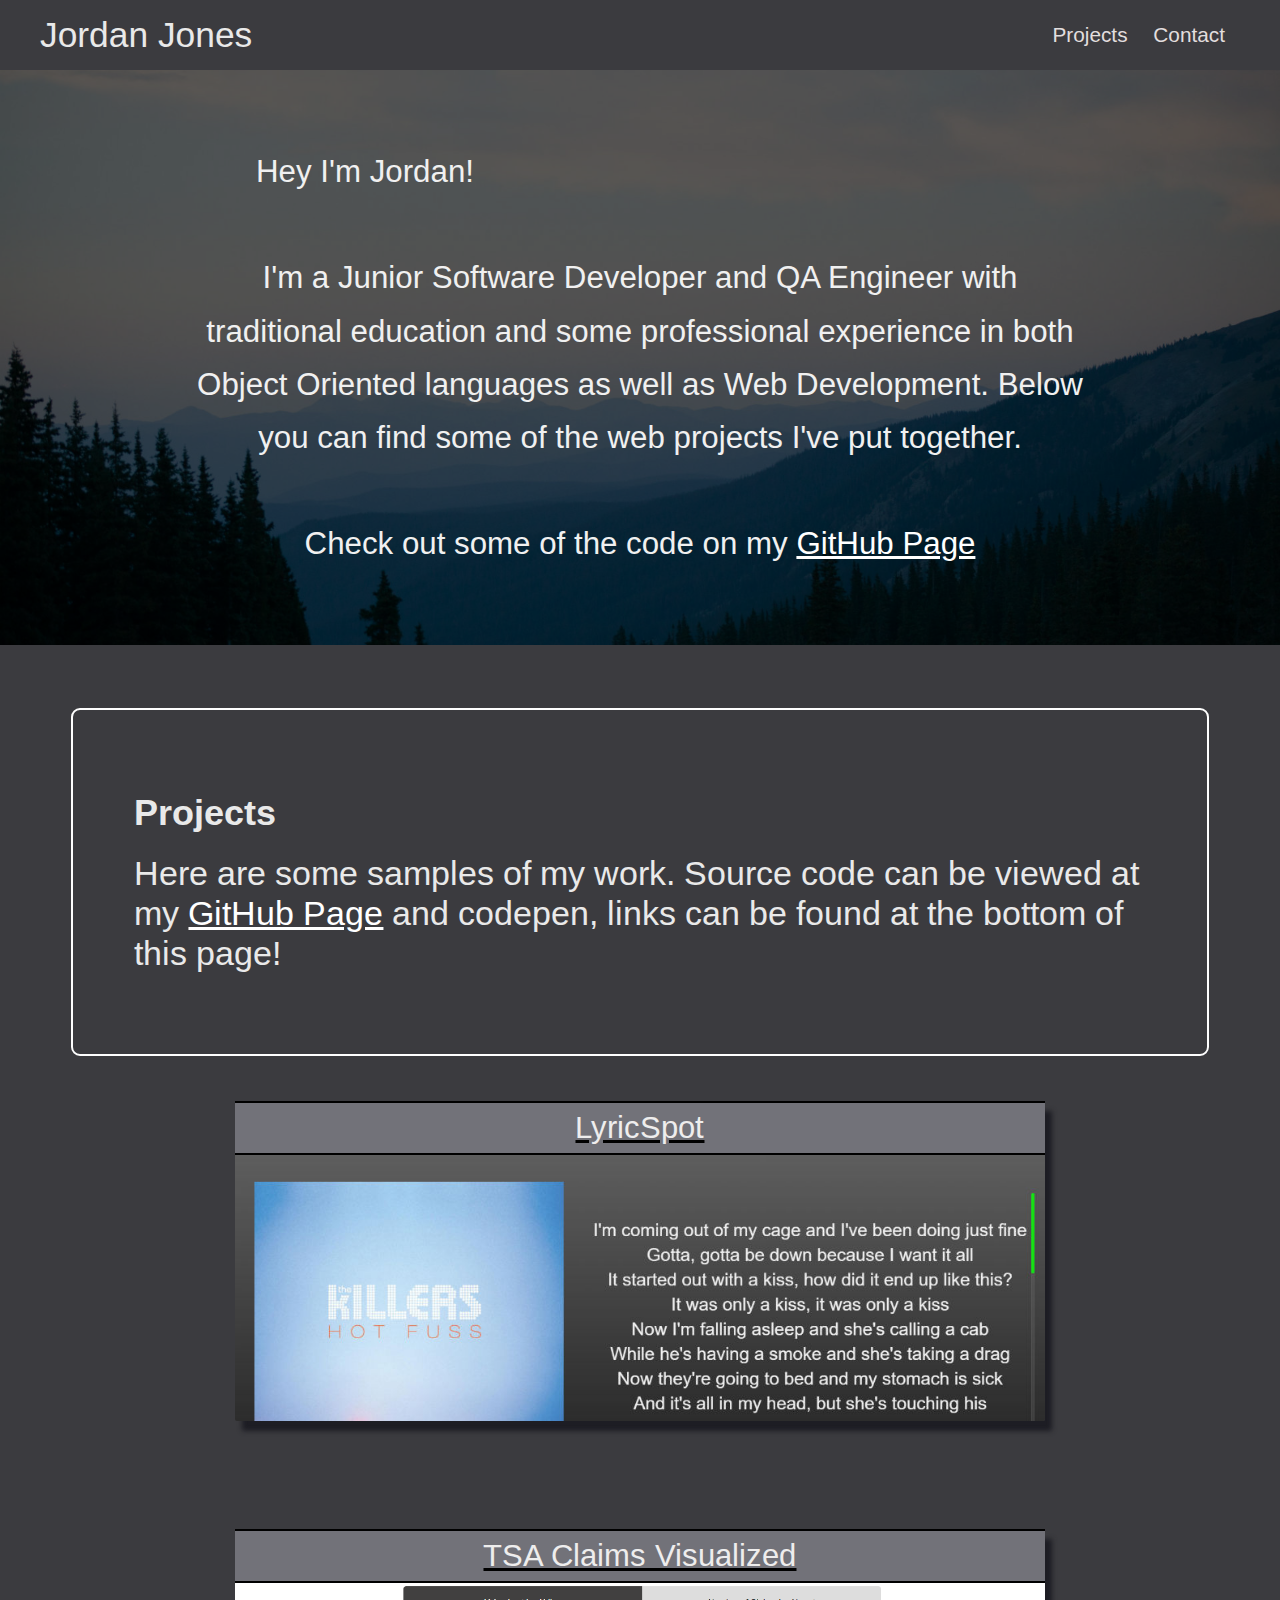
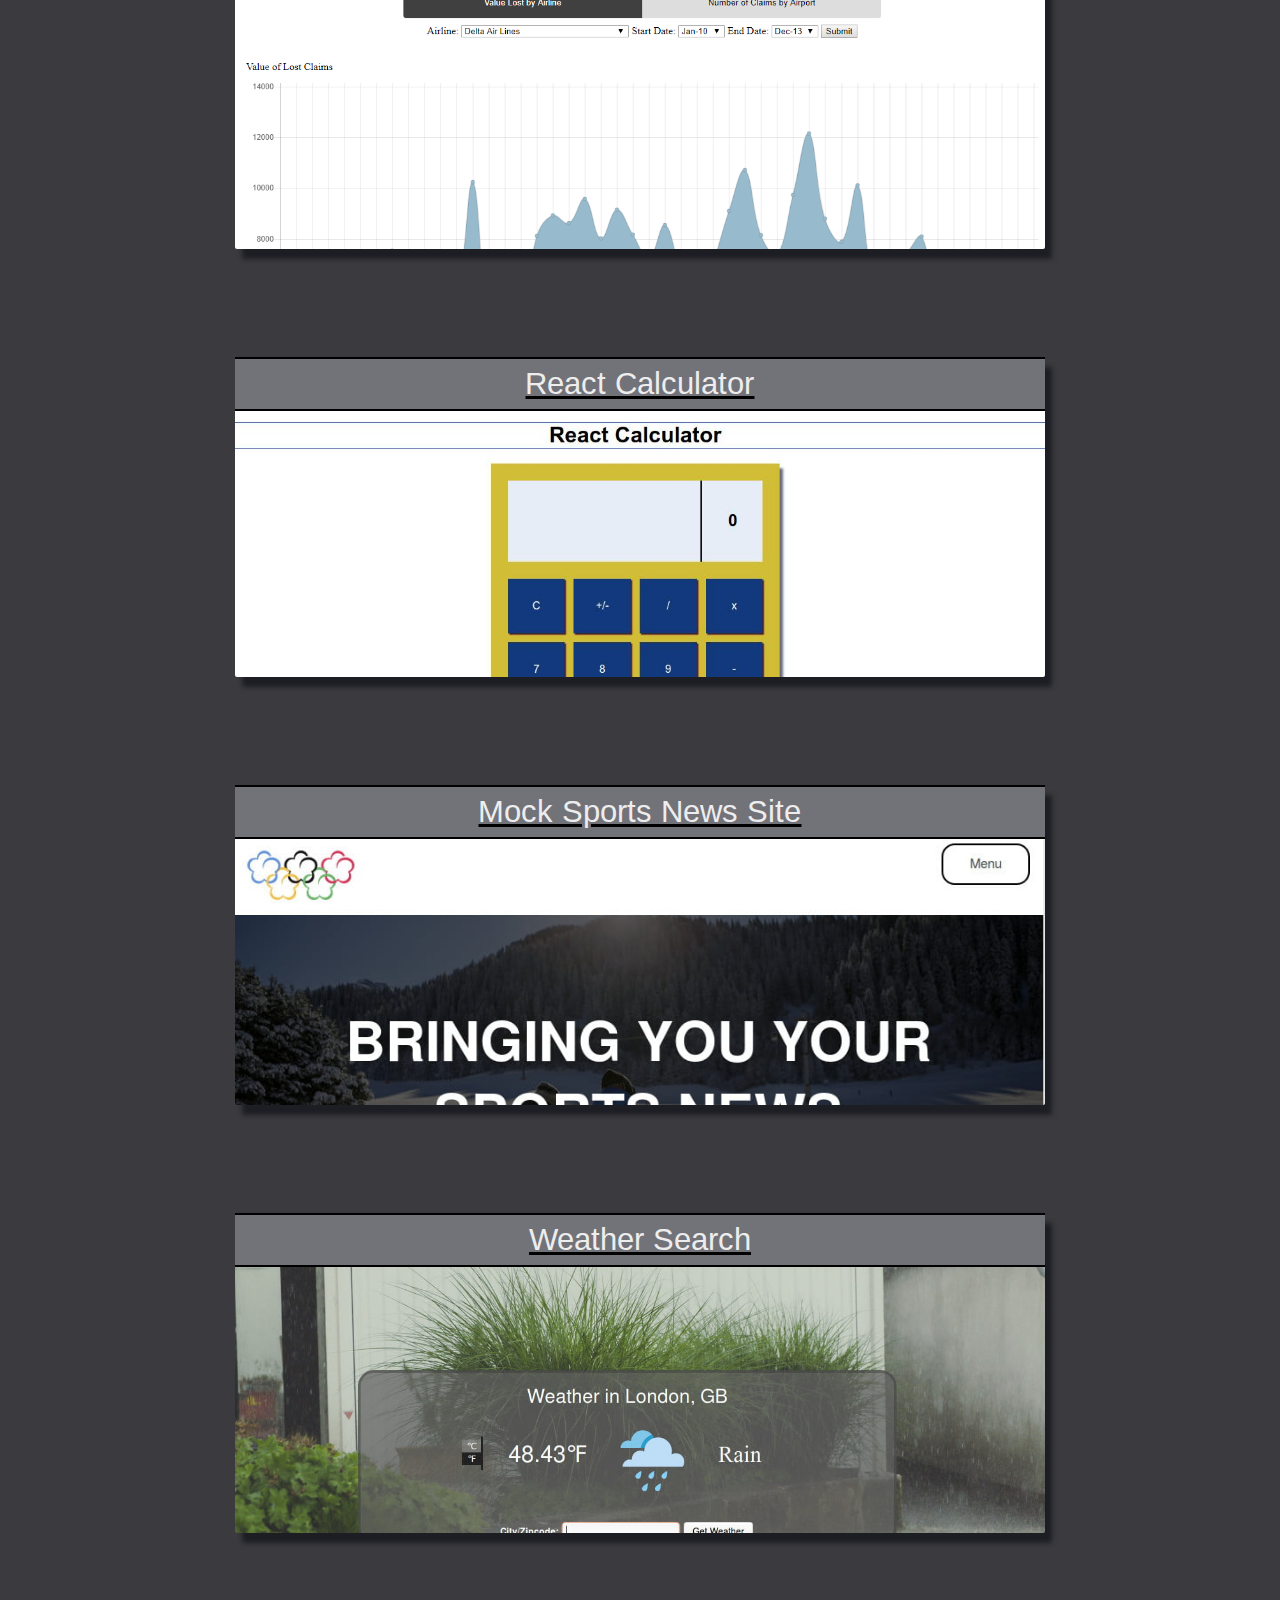
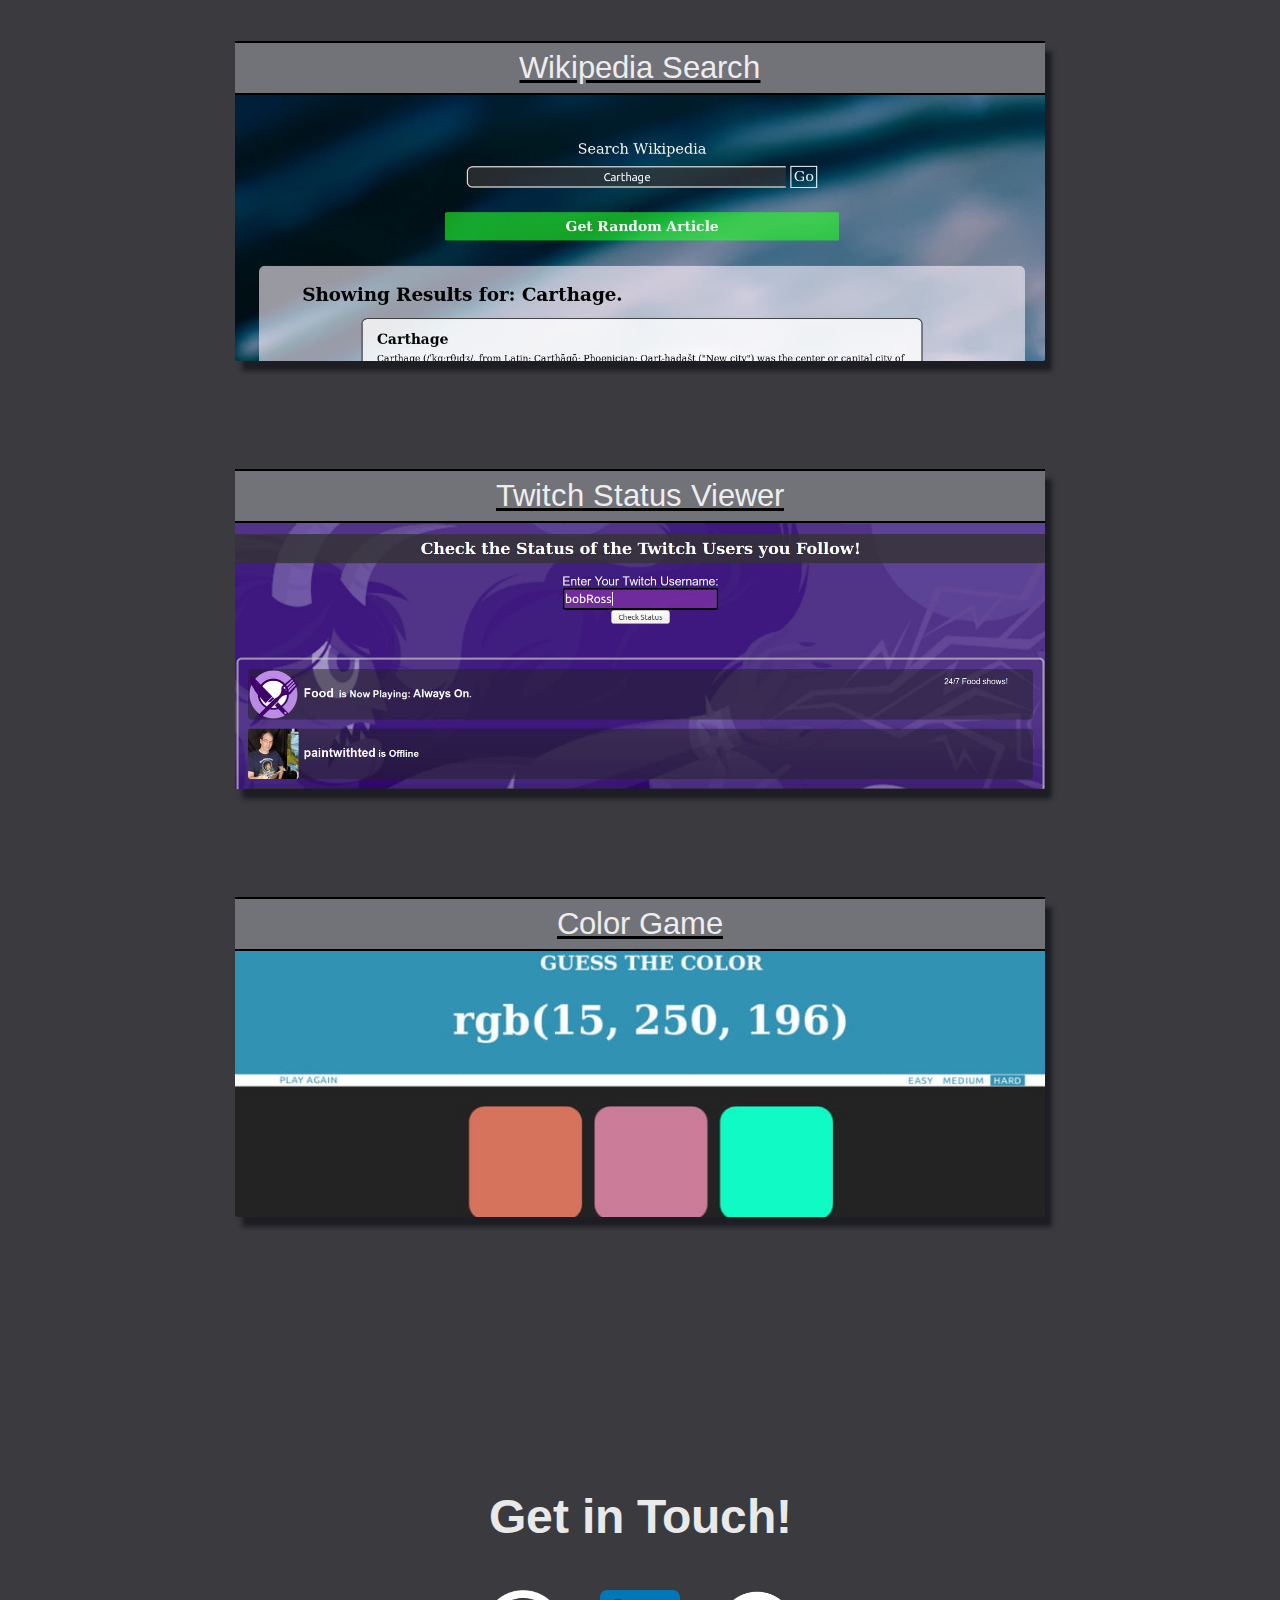
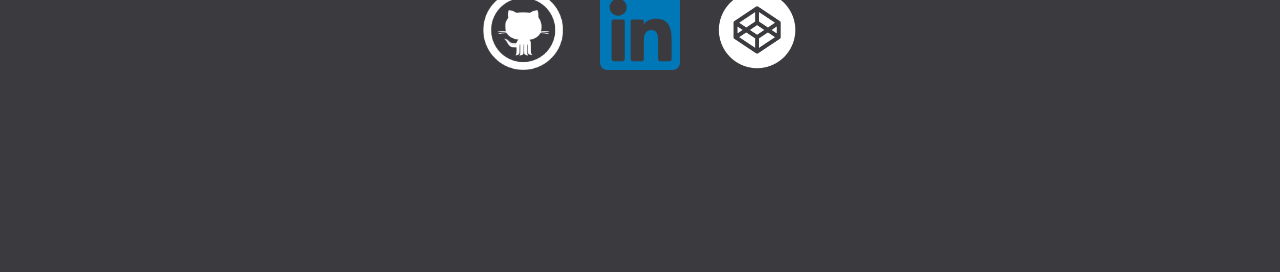
<file: index.html>
<!DOCTYPE html>
<html lang="en">
    <head>
        <title>Jordan Jones- Portfolio</title>
        <meta charset="utf-8">
        <meta name="viewport" content="width=device-width, initial-scale=1.0" />
        <link href="https://fonts.googleapis.com/css?family=Arimo" rel="stylesheet">
        <link rel="stylesheet" href="./main.css">
    </head>
    <body>
        <header>
            <nav>
                <h1>Jordan Jones</h1>
                <ul>
                    <a href="#projectLink"><li class="nav-link">Projects</li></a>
                    <a href="#contactLink"><li class="nav-link">Contact</li></a>                                         
                </ul>
            </nav>
        </header>

        <main>
            <div class="aboutMe">
                <div class="headerDiv">
                    <div class="aboutMeBlurbDiv">                   
                        <p><span class="about-me-intro">Hey I'm Jordan!</span> <br />
                         I'm a Junior Software Developer and QA Engineer with traditional education and some professional experience in both Object Oriented languages as well as Web Development.  Below you can find some of the web projects I've put together. 
  
                        <br /><br />Check out some of the code on my <a href="https://github.com/jordanrj" class="git-link">GitHub Page</a>
                        </p>   
                    </div>
                </div>
            </div>
            <!-- The following section holds project thumbnails and links -->
            <div id="projectLink" class="projectArea">
                <div class="projectAreaHeader">
                    <h1>Projects</h1>
                    <p>Here are some samples of my work.  Source code can be viewed at my <a href="https://github.com/jordanrj" class="git-link">GitHub Page</a> and codepen, links can be found at the bottom of this page!</p>
                </div>

                <a href="http://lyricspot.us" class="project">
                    <div>
                        <h1 class="projectTitle">LyricSpot</h1>
                        <div class="caption-container">
                            <img src="./pics/lyricspot.jpg" alt="LyricSpot Screenshot.">
           
            <div class="caption"><p class="caption-text">Fetches lyrics for the Spotify user's currently playing song.</p></div>
                        </div>  
                    </div>
                </a>

                <a href="https://jordanrj.github.io/awato/" class="project">
                    <div>
                        <h1 class="projectTitle">TSA Claims Visualized</h1>
                        <div class="caption-container">
                            <img src="./pics/awato.png" alt="TSA Claims Visualizer Screenshot.">
           
            <div class="caption"><p class="caption-text">Graphic representation of TSA claims data from 2010-2013.  Can be viewed as cost by airline, or number claims by airport.
                                (NOTE: Sometimes the TSA website refuses requests, there is no work around for this).
                            </div>
                        </div>  
                    </div>
                </a>

                <a href="https://jordanrj.github.io/React-Calculator/" class="project">
                    <div>
                        <h1 class="projectTitle">React Calculator</h1>
                        <div class="caption-container">
                            <img src="./pics/calc-photo.jpeg" alt="React Calculator Screenshot.">
                            <div class="caption"><p class="caption-text">Fully operational arithmetic calculator built using ReactJs.</p></div>
                        </div>  
                    </div>
                </a>
                
                <a href="https://jordanrj.github.io/mock_sports_news/views/" class="project">
                    <div>
                        <h1 class="projectTitle">Mock Sports News Site</h1>
                        <div class="caption-container">
                            <img src="./pics/octa.jpg" alt="Mock News site screenshot.">
                            <div class="caption"><p class="caption-text">A mock news site that is fully responsive. (Note: All links connect to external sites).</div>                            
                        </div>
                    </div>
                </a>
                

                <a href="https://codepen.io/MrTopHatJones/full/pdXLEq/" class="project">
                    <div>
                        <h1 class="projectTitle">Weather Search</h1>
                        <div class="caption-container">
                            <img src="./pics/weather.jpg" alt="Weather App Screenshot">             
                            <div class="caption"><p class="caption-text">Uses the current location of the device to generate the current weather.  Also allows the user to search the weather in different locations.</p></div>                             
                        </div>
                    </div>
                </a>
                
                <a href="https://codepen.io/MrTopHatJones/full/rpBOzR/" class="project">
                    <div>
                        <h1 class="projectTitle">Wikipedia Search</h1>
                        <div class="caption-container">
                            <img src="./pics/wiki.jpg" alt="Wikipedia search screenshot."> 
            <div class="caption"><p class="caption-text">Uses the Wikipedia API to allow users to search for articles on a topic.  Also allows the user to open a random article.</p></div>                        
                        </div>     
                    </div>
                </a>
                
                <a href="https://codepen.io/MrTopHatJones/full/jYPbbq/" class="project">
                    <div>
                        <h1 class="projectTitle">Twitch Status Viewer</h1>
                        <div class="caption-container">
                            <img src="./pics/twitch.jpg" alt="Twitch viewer screenshot."> 
                            <div class="caption"><p class="caption-text">Allows the user to enter their username and view the status of the Twitch streamers they follow.</p></div>                        
                        </div>        
                   </div>
                </a>
                

                <a href="https://codepen.io/MrTopHatJones/full/owYPgJ/" class="project">
                    <div>
                        <h1 class="projectTitle">Color Game</h1>
                        <div class="caption-container">
                            <img src="./pics/colorgame.jpg" alt="Color game screenshot.">                       
         
                            <div class="caption"><p class="caption-text">Challeges the user to guess the color corresponding to the rgb value shown.  Has three difficulties.</p></div>
                        </div>    
                    </div>
                </a>
                    
            </div>
        </main>

        <!-- The following section holds contact links -->
        <footer id="contactLink">
            <h1>Get in Touch!</h1>
            <div class="iconContainer">
                    <a href="https://github.com/jordanrj"><img class="socialMediaIcon" src="./pics/icons/github.png" alt="Github icon"></a>            
                    <a href="https://www.linkedin.com/in/jordan-jones-5b8604ab/"><img class="socialMediaIcon" src="./pics/icons/linkedin.svg" alt="Linkedin icon"></a>
                    <a href="https://codepen.io/MrTopHatJones/"><img class="socialMediaIcon" src="./pics/icons/codepen-white.png" alt="Codepen icon"></a>           
            </div>
        </footer>
    </body>
</html>
</file>
<file: main.css>
* {
    margin: 0;
    padding: 0;
    
}

body {
    background: rgb(59, 59, 63);
    color: rgb(233, 233, 233);
    overflow: scroll;
    cursor: default;
    overflow-x: hidden;
}

.nav-link:hover {
    text-decoration: underline;
}
.git-link {
    color: white;
}

.projectAreaHeader {
    border: 2px solid white;
    border-radius: 9px;
}

@media (min-width: 0px) {
    /*Header and Nav section */
    header h1, nav ul, nav ul li {
        display: inline-block;
        height: 50px;
        line-height: 50px;
        margin: 0 5px;
    }

    header {
        font-family: Helvetica;
    }

    header h1 {
        font-weight: lighter;
    }

    nav ul {
        float: right;
    }

    nav ul li {
        color: rgb(226, 222, 222);

    }

    nav ul li:hover {
        text-decoration: none;
    }

    /* Banner section */
    .aboutMe {
        font-weight: lighter;
        width: 100%;
        background: url('./pics/background.jpg');
        background-size: cover;
        background-position: center;
    }

    .headerDiv {
        font-family: sans-serif;
        width: 100%;
        background: rgba(0,0,0,.65);
        color: rgb(240,240,240);
    }

    .headerDiv p {
        width: 95vw;
        margin: auto;
        padding: 35px 0;
        font-size: 1.3em;
        text-align: center;
    }
    
    main, footer {
        font-family: 'Arimo', sans-serif;  
    }

    /* Project thumbnail section */
    .projectArea {    
        width: 100%;
        display: grid;
        grid-template-columns: repeat(6, 1fr);
        grid-column-gap: -3vh;
        grid-row-gap: 12vh;
        padding-bottom: 10vh;
    }

    .projectAreaHeader { 
        font-size: .8em;
        width: 90%;
        margin: 15% auto;
        margin-bottom: -5%;
        padding: 5% 0;
        grid-column: span 6;
        padding-left: 5px;
    }
    
    .projectAreaHeader h1 {
        margin: 2vh 5%;
    }

    .projectAreaHeader p {
        margin: 2vh 5%;
        font-size: 1.4em;
    }

    /* For each project */
    .project {
        grid-column: span 6;
        position: relative;
        width: 100%;
        height: auto;
        max-height: 76vw;
        margin: auto;
        overflow: hidden;
        box-shadow: 5px;
        color: black;
        box-shadow: 7px 10px 5px rgb(29, 29, 36);
        border-radius: 0 0 2px 2px;
        transition: all .15s;
    }

    .project img {
        width: 100%;
        height: auto; 
    }

    .caption-container {
        position: relative;
    }

    .caption {
        height: 0%;
        display: none;
    }
    
    /* For projects on hover */
    .project:hover .caption {
        display: inline-block;
        position: absolute;
        top: 0px;
        text-align: left;
        background-color: rgba(250,250,250,.8);
        color: black;
        height: 100%;
        font-size: 1.3em;
        -webkit-transition: all .15s;
        -moz-transition: all .15s;        
        transition: all .15s;
    }
    
    .project:hover .caption-text {
        padding: 0 15px;
        text-align: center;
        background: radial-gradient(rgba(250,250,250,.2) 50%, rgba(250,250,250,0) 75%);
        margin-top: 10%;
        
    }

    .project:hover .projectTitle {
        border-bottom: 2px solid rgb(111, 200, 245);
        border-top: 2px solid rgb(111, 200, 245);
        padding: 10px 0;
        font-size: 1.5em;
        -webkit-transition: all .15s;
        -moz-transition: all .15s;
        transition: all .15s;
    }

    .project:hover {
        border-radius: 1px;
        box-shadow: 3px 4px 4px rgb(25, 25, 31);
        -webkit-transition: all .15s;
        -moz-transition: all .15s;
        transition: all .15s;
    }

    .projectTitle {      
        text-align: center;
        font-size: 1.4em;
        font-weight: 400;
        padding: 7px;
        margin: 0 auto;
        background: rgb(114, 114, 121);
        color: rgb(238, 237, 237);
        border-top: 2px solid black;
        border-bottom: 2px solid black;
        -webkit-transition: all .15s;
        -moz-transition: all .15s;        
        transition: all .15s;
    }

    /* for footer/contact area */
    footer {
        font-size: 1.5em;
        text-align: center;
        padding: 20vh;
    }

    footer h1 {
        padding-bottom: 30px;
    }

    .socialMediaIcon {
        width: 80px;
        height: auto;
        margin: 15px;
    }

    .iconContainer {
        width: 90%;
        text-align: center;
        margin: auto;
    }
}

@media (min-width: 600px) {
    header h1, nav ul, nav ul li {
        display: inline-block;
        height: 60px;
        line-height: 60px;
        margin: 0 5px;
    }

    header {
        font-size: 1.3em;
        padding: 0 25px;
    } 

    .headerDiv p {
        width: 70vw;
        line-height: 1.4em;
        font-size: 1.7em;
        padding: 30px 0;
    }

    .projectArea {
        grid-column-gap: 15px;
        width: 98%;
        margin: auto;
        font-size: 1.4em;
    }
    
    .projectAreaHeader {
        margin-top: 7%;
    }

    .project {
        width: 98%;
        height: 32vw;
        grid-column:  6/2;
        height: 35vh;
        margin: auto;
    }

    .caption-container img {
        min-height: 35vh;
       
    }
    
    .caption-text {
        font-size: .8em;
    }
}

@media (min-width: 900px) {
    
    nav h1 {
        padding-left: 10px;
    }

    nav ul li {
        font-size: 1em;
    }

    .aboutMeBlurbDiv {   
        width: 100%;
        margin: auto; 
        font-size: 1.15em;
        padding: 25px 0;
    }

    .aboutMeBlurbDiv p {
        width: 80vw;
    }
    
    
}

@media (min-width: 1200px) {
    header h1, nav ul, nav ul li {
        display: inline-block;
        height: 70px;
        line-height: 70px;
        margin: 0 5px;
    }

    header h1 {
        font-size: 1.7em;
    }

    nav ul {
        padding-right: 15px;
    }

    nav ul li {
        margin: 0 10px;
    }
    
    .projectAreaHeader {
        margin-top: 5%;
    }

    .projectAreaHeader p {
        font-size: 1.9em;
    }

    .aboutMeBlurbDiv p {
        width: 70vw;
        padding: 50px 0;
        line-height: 1.7em;
    }

    .projectArea {
        grid-column-gap: 30px;
    }

    .project {

        height: 25vw;
    
        
    }
    
}

@media (min-width: 1300px) {
    header {
        width: 100%;
        padding: 0;
        border-bottom: 1px solid rgb(250,250,250);
    }

    header h1 {
        padding-left: 15vw;
    }

    nav ul {
        padding-right: 15vw;
    }

    .aboutMeBlurbDiv {
        font-size: 1.4em;     
    }

    .aboutMeBlurbDiv p {
        margin-top: 0;
        line-height: 1.6em;
        padding: 100px 0;
    }

    .myPic {
        margin-right: 10vw;
    }


    .projectArea {
        max-width: 90%;
        display: block;
        margin: auto;
    }


    .projectArea a {
        text-decoration: none;
        height: 38vh;
    }

    .projectAreaHeader {
        width: 90%;
        margin-right: 2.3%;
        margin-top: 7%;
        margin-bottom: 6%;
        height: 100%;
        font-size: 1.1em;
        padding: 4% 3%;
    }

    .projectAreaHeader p {
        font-size: 1.2em;
        padding-top: 5px;
    }
    
    .projectAreaHeader h1 {
        font-size: 1.5em;
    }

    .project {
        grid-column: span 2;
        color: black;
        display: inline-block;
        width: 30%;
        margin: 1.4%;
        
    }

    .caption-container img {
        background-size: contain;
    }
    
    .caption-text {
        font-size: .8em;
    }
} 

.project:hover .projectTitle {
    text-decoration: underline;
    text-decoration-color: rgb(200, 200, 200);
}

.about-me-intro {
    margin-left: 5vw;
    display: block;
    text-align: left;
    margin-bottom: 0;
}

.nav-link:hover {
    text-decoration: underline !important;
}
</file>
